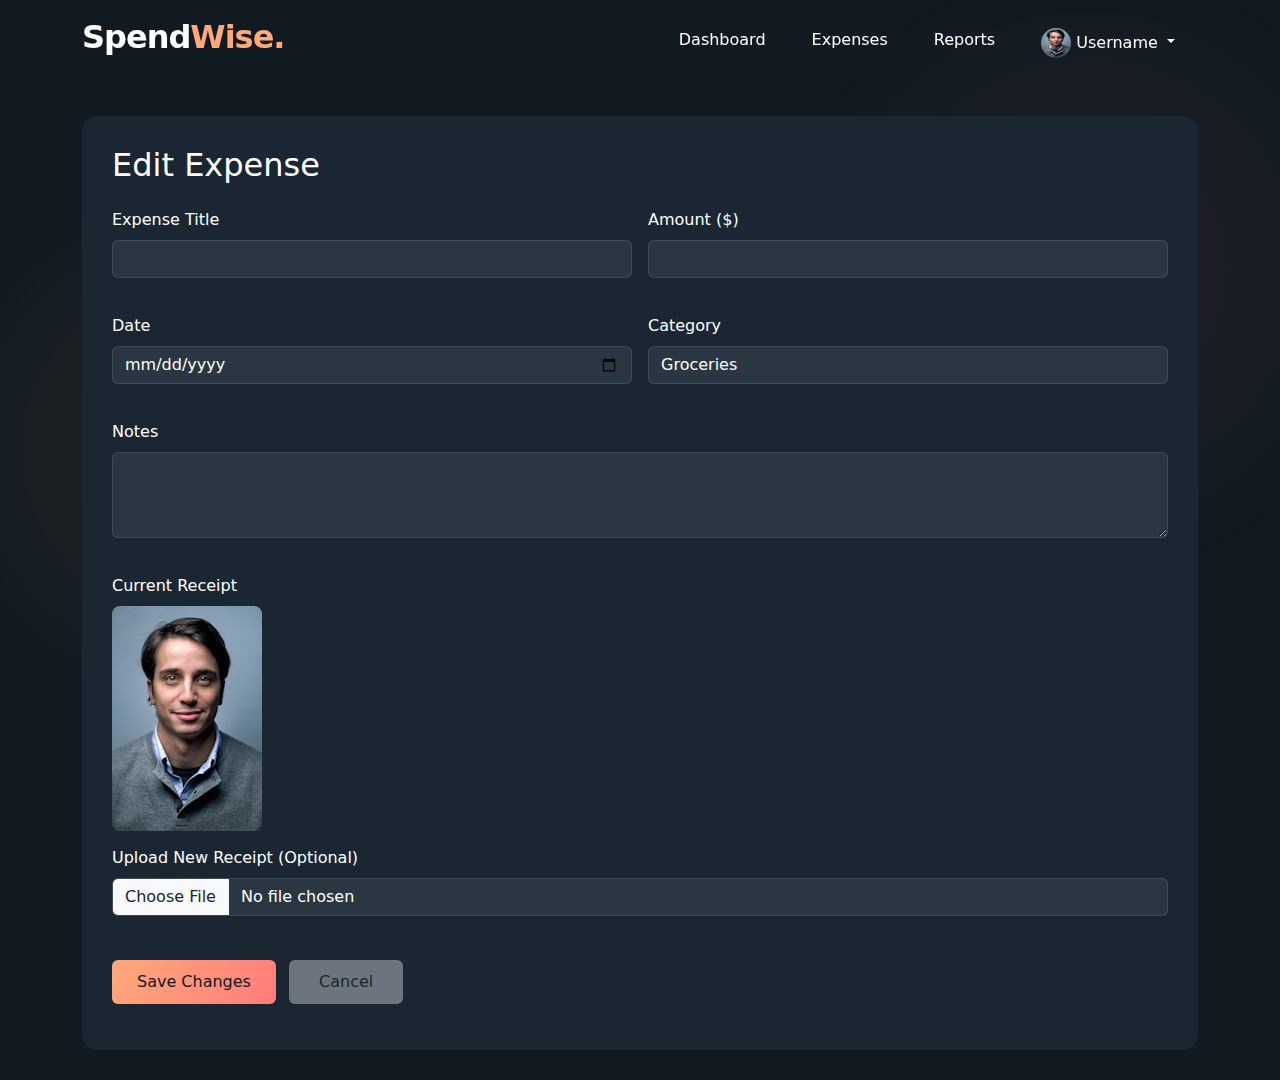
<file: edit-expense.html>
<html>
  <head>
    <meta charset="UTF-8" />
    <meta name="viewport" content="width=device-width, initial-scale=1.0" />
    <title>Edit Expense - SpendWise</title>
    <link
      href="https://cdn.jsdelivr.net/npm/bootstrap@5.3.0/dist/css/bootstrap.min.css"
      rel="stylesheet"
    />
    <link
      href="https://cdnjs.cloudflare.com/ajax/libs/font-awesome/6.4.0/css/all.min.css"
      rel="stylesheet"
    />
    <link rel="stylesheet" href="css/main.css" />
  </head>
  <body>
    <nav class="navbar navbar-expand-lg">
      <div class="container">
        <a href="/" class="logo text-center">Spend<span>Wise.</span></a>
        <button
          class="navbar-toggler"
          type="button"
          data-bs-toggle="collapse"
          data-bs-target="#navbarNav"
        >
          <span class="navbar-toggler-icon"></span>
        </button>
        <div class="collapse navbar-collapse" id="navbarNav">
          <ul class="navbar-nav ms-auto">
            <li class="nav-item">
              <a class="nav-link" href="dashboard.html">Dashboard</a>
            </li>
            <li class="nav-item">
              <a class="nav-link" href="expenses.html">Expenses</a>
            </li>
            <li class="nav-item">
              <a class="nav-link" href="reports.html">Reports</a>
            </li>
            <li class="nav-item dropdown">
              <a
                class="nav-link dropdown-toggle"
                href="#"
                id="userDropdown"
                role="button"
                data-bs-toggle="dropdown"
                aria-expanded="false"
              >
                <img
                  src="images/person.jpg"
                  alt="User Avatar"
                  style="width: 30px; height: 30px; border-radius: 50%"
                />
                <span id="user">Username</span>
              </a>
              <ul
                class="dropdown-menu dropdown-menu-end"
                aria-labelledby="userDropdown"
              >
                <li>
                  <a class="dropdown-item" href="profile.html">Profile</a>
                </li>
                <li>
                  <a class="dropdown-item" href="settings.html">Settings</a>
                </li>
                <li>
                  <a class="dropdown-item text-danger" href="logout.html"
                    >Logout</a
                  >
                </li>
              </ul>
            </li>
          </ul>
        </div>
      </div>
    </nav>
    <div class="container">
      <div class="edit-expense-container">
        <h2 class="mb-4">Edit Expense</h2>

        <form id="editExpenseForm" class="needs-validation" novalidate>
          <div class="row g-3">
            <div class="col-md-6">
              <label for="expenseTitle" class="form-label">Expense Title</label>
              <input
                type="text"
                class="form-control"
                id="expenseTitle"
                required
              />
              <div class="invalid-feedback">
                Please provide an expense title.
              </div>
            </div>

            <div class="col-md-6">
              <label for="expenseAmount" class="form-label">Amount ($)</label>
              <input
                type="number"
                class="form-control"
                id="expenseAmount"
                step="0.01"
                required
              />
              <div class="invalid-feedback">Please provide a valid amount.</div>
            </div>

            <div class="col-md-6">
              <label for="expenseDate" class="form-label">Date</label>
              <input
                type="date"
                class="form-control"
                id="expenseDate"
                required
              />
              <div class="invalid-feedback">Please select a date.</div>
            </div>

            <div class="col-md-6">
              <label for="expenseCategory" class="form-label">Category</label>
              <select class="form-select" id="expenseCategory" required>
                <option value="Groceries" selected>Groceries</option>
                <option value="Transport">Transport</option>
                <option value="Entertainment">Entertainment</option>
                <option value="Bills">Bills</option>
                <option value="Shopping">Shopping</option>
                <option value="Others">Others</option>
              </select>
              <div class="invalid-feedback">Please select a category.</div>
            </div>

            <div class="col-12">
              <label for="expenseNotes" class="form-label">Notes</label>
              <textarea
                class="form-control"
                id="expenseNotes"
                rows="3"
              ></textarea>
            </div>

            <div class="col-12">
              <label class="form-label">Current Receipt</label>
              <div>
                <img
                  src="images/person.jpg"
                  class="current-receipt"
                  alt="Current receipt"
                />
              </div>
              <label for="newReceipt" class="form-label"
                >Upload New Receipt (Optional)</label
              >
              <input
                type="file"
                class="form-control"
                id="newReceipt"
                accept="image/*"
              />
            </div>

            <div class="col-12 mt-4">
              <button type="submit" class="btn btn-primary me-2">
                Save Changes
              </button>
              <a href="dashboard.html" class="btn btn-cancel">Cancel</a>
            </div>
          </div>
        </form>
      </div>
    </div>

    <script src="https://cdn.jsdelivr.net/npm/bootstrap@5.3.0/dist/js/bootstrap.bundle.min.js"></script>
    <script>
      document.addEventListener("DOMContentLoaded", function () {
        const form = document.getElementById("editExpenseForm");
        form.addEventListener("submit", async function (event) {
          event.preventDefault();
          if (!form.checkValidity()) {
            event.stopPropagation();
            form.classList.add("was-validated");
            return;
          }
        });
      });
    </script>
  </body>
</html>
</file>
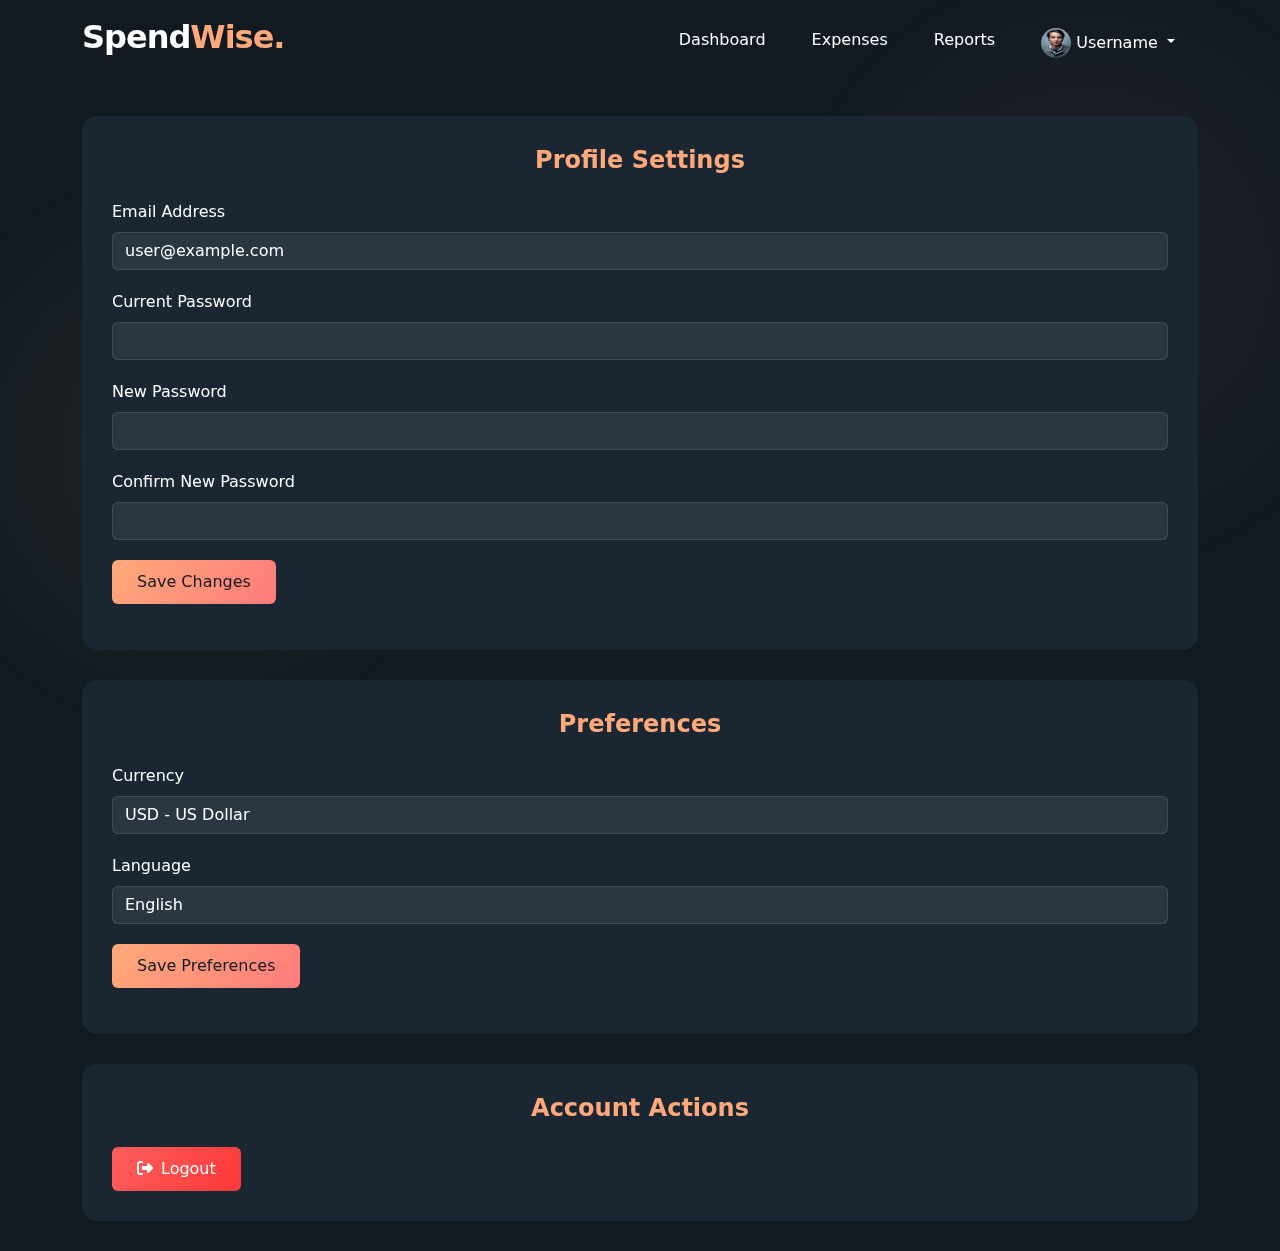
<file: settings.html>
<html>
  <head>
    <meta charset="UTF-8" />
    <meta name="viewport" content="width=device-width, initial-scale=1.0" />
    <title>Settings - SpendWise</title>
    <link
      href="https://cdn.jsdelivr.net/npm/bootstrap@5.3.0/dist/css/bootstrap.min.css"
      rel="stylesheet"
    />
    <link
      href="https://cdnjs.cloudflare.com/ajax/libs/font-awesome/6.4.0/css/all.min.css"
      rel="stylesheet"
    />
    <link rel="stylesheet" href="css/main.css" />
  </head>
  <body>
    <nav class="navbar navbar-expand-lg">
      <div class="container">
        <a href="/" class="logo text-center">Spend<span>Wise.</span></a>
        <button
          class="navbar-toggler"
          type="button"
          data-bs-toggle="collapse"
          data-bs-target="#navbarNav"
        >
          <span class="navbar-toggler-icon"></span>
        </button>
        <div class="collapse navbar-collapse" id="navbarNav">
          <ul class="navbar-nav ms-auto">
            <li class="nav-item">
              <a class="nav-link" href="dashboard.html">Dashboard</a>
            </li>
            <li class="nav-item">
              <a class="nav-link" href="expenses.html">Expenses</a>
            </li>
            <li class="nav-item">
              <a class="nav-link" href="reports.html">Reports</a>
            </li>
            <li class="nav-item dropdown">
              <a
                class="nav-link dropdown-toggle"
                href="#"
                id="userDropdown"
                role="button"
                data-bs-toggle="dropdown"
                aria-expanded="false"
              >
                <img
                  src="images/person.jpg"
                  alt="User Avatar"
                  style="width: 30px; height: 30px; border-radius: 50%"
                />
                <span id="user">Username</span>
              </a>
              <ul
                class="dropdown-menu dropdown-menu-end"
                aria-labelledby="userDropdown"
              >
                <li>
                  <a class="dropdown-item" href="profile.html">Profile</a>
                </li>
                <li>
                  <a class="dropdown-item" href="settings.html">Settings</a>
                </li>
                <li>
                  <a class="dropdown-item text-danger" href="logout.html"
                    >Logout</a
                  >
                </li>
              </ul>
            </li>
          </ul>
        </div>
      </div>
    </nav>

    <div class="container">
      <div class="settings-card">
        <h3 class="section-title">Profile Settings</h3>
        <form id="profileForm" class="needs-validation" novalidate>
          <div class="mb-3">
            <label for="email" class="form-label">Email Address</label>
            <input
              type="email"
              class="form-control"
              id="email"
              value="user@example.com"
              required
            />
            <div class="invalid-feedback">
              Please enter a valid email address.
            </div>
          </div>

          <div class="mb-3">
            <label for="currentPassword" class="form-label"
              >Current Password</label
            >
            <input
              type="password"
              class="form-control"
              id="currentPassword"
              required
            />
            <div class="invalid-feedback">
              Please enter your current password.
            </div>
          </div>

          <div class="mb-3">
            <label for="newPassword" class="form-label">New Password</label>
            <input
              type="password"
              class="form-control"
              id="newPassword"
              minlength="8"
            />
            <div class="invalid-feedback">
              Password must be at least 8 characters long.
            </div>
          </div>

          <div class="mb-3">
            <label for="confirmPassword" class="form-label"
              >Confirm New Password</label
            >
            <input type="password" class="form-control" id="confirmPassword" />
            <div class="invalid-feedback">Passwords do not match.</div>
          </div>

          <button type="submit" class="btn btn-primary">Save Changes</button>
          <div id="profileSuccess" class="success-message">
            Profile settings updated successfully!
          </div>
        </form>
      </div>

      <div class="settings-card">
        <h3 class="section-title">Preferences</h3>
        <form id="preferencesForm" class="needs-validation" novalidate>
          <div class="mb-3">
            <label for="currency" class="form-label">Currency</label>
            <select class="form-select" id="currency" required>
              <option value="USD">USD - US Dollar</option>
              <option value="EUR">EUR - Euro</option>
              <option value="GBP">GBP - British Pound</option>
              <option value="JPY">JPY - Japanese Yen</option>
              <option value="CAD">CAD - Canadian Dollar</option>
              <option value="AUD">AUD - Australian Dollar</option>
            </select>
          </div>

          <div class="mb-3">
            <label for="language" class="form-label">Language</label>
            <select class="form-select" id="language" required>
              <option value="en">English</option>
              <option value="es">Español</option>
              <option value="fr">Français</option>
              <option value="de">Deutsch</option>
              <option value="it">Italiano</option>
              <option value="pt">Português</option>
            </select>
          </div>

          <button type="submit" class="btn btn-primary">
            Save Preferences
          </button>
          <div id="preferencesSuccess" class="success-message">
            Preferences updated successfully!
          </div>
        </form>
      </div>

      <div class="settings-card">
        <h3 class="section-title">Account Actions</h3>
        <button id="logoutBtn" class="btn btn-danger">
          <i class="fas fa-sign-out-alt me-2"></i>Logout
        </button>
      </div>
    </div>

    <script src="https://cdn.jsdelivr.net/npm/bootstrap@5.3.0/dist/js/bootstrap.bundle.min.js"></script>
    <script>
      const forms = document.querySelectorAll(".needs-validation");
      forms.forEach((form) => {
        form.addEventListener("submit", (event) => {
          event.preventDefault();

          if (!form.checkValidity()) {
            event.stopPropagation();
          } else {
            const formId = form.id;
            const successMessage = document.getElementById(
              formId === "profileForm" ? "profileSuccess" : "preferencesSuccess"
            );
            setTimeout(() => {
              successMessage.style.display = "block";
              setTimeout(() => {
                successMessage.style.display = "none";
              }, 3000);
            }, 500);
          }
          form.classList.add("was-validated");
        });
      });
      const newPassword = document.getElementById("newPassword");
      const confirmPassword = document.getElementById("confirmPassword");
      confirmPassword.addEventListener("input", () => {
        if (confirmPassword.value !== newPassword.value) {
          confirmPassword.setCustomValidity("Passwords do not match");
        } else {
          confirmPassword.setCustomValidity("");
        }
      });
      newPassword.addEventListener("input", () => {
        if (confirmPassword.value !== "") {
          if (confirmPassword.value !== newPassword.value) {
            confirmPassword.setCustomValidity("Passwords do not match");
          } else {
            confirmPassword.setCustomValidity("");
          }
        }
      });
      document.getElementById("logoutBtn").addEventListener("click", () => {});
    </script>
  </body>
</html>
</file>
<file: css/main.css>
.logo,
body {
  color: var(--text);
  position: relative;
}
.logo {
  margin-bottom: 12px;
  text-decoration: none;
}
.hero-title,
.logo::after {
  background: var(--gradient);
}
.hero-title,
.step-number {
  -webkit-text-fill-color: transparent;
}
.btn-google,
.logo,
.or-divider,
body {
  position: relative;
}
.footer-bottom,
.hero-content,
.or-divider,
.pricing-card,
.section-title,
.stat-card,
.testimonial-card {
  text-align: center;
}
:root {
  --primary: #ffa97a;
  --text: #ffffff;
  --gradient: linear-gradient(120deg, #ffa97a, #ff7c7c);
  --back-color: #111a21;
  --card-bg: #1a2732;
  --hover-color: #2a3742;
}
body {
  background: var(--back-color);
  overflow-x: hidden;
}
body::before {
  content: "";
  position: fixed;
  top: 0;
  left: 0;
  width: 100%;
  height: 100%;
  background: radial-gradient(
      circle at 15% 50%,
      rgba(255, 169, 122, 0.08) 0,
      transparent 25%
    ),
    radial-gradient(
      circle at 85% 30%,
      rgba(255, 124, 124, 0.08) 0,
      transparent 25%
    );
  animation: 15s ease-in-out infinite alternate gradientMove;
  z-index: -1;
}
@keyframes gradientMove {
  0%,
  100% {
    transform: translateY(0) scale(1);
  }
  50% {
    transform: translateY(-20px) scale(1.1);
  }
}
.logo {
  font-size: 2rem;
  font-weight: 900;
  letter-spacing: -1px;
  display: inline-block;
}
.logo::after {
  content: "";
  position: absolute;
  bottom: -8px;
  left: 0;
  width: 0;
  height: 3px;
  animation: 3s ease-in-out infinite lineMove;
}
@keyframes lineMove {
  0% {
    width: 0;
    left: 0;
  }
  50% {
    width: 100%;
    left: 0;
  }
  100% {
    width: 0;
    left: 100%;
  }
}
.footer-list a:hover,
.logo span,
.stat-value {
  color: var(--primary);
}
.login-container,
.signup-container {
  min-height: 100vh;
  display: flex;
  align-items: center;
  justify-content: center;
  padding: 20px;
}
.btn-google,
.hero-section {
  display: flex;
  align-items: center;
}
.login-card,
.signup-card {
  background: rgba(26, 39, 50, 0.8);
  backdrop-filter: blur(10px);
  border: 1px solid rgba(255, 255, 255, 0.1);
  box-shadow: 0 8px 32px rgba(0, 0, 0, 0.1);
  border-radius: 24px;
  padding: 40px;
  width: 100%;
  max-width: 450px;
}
.login-input,
.signup-input {
  background: var(--hover-color) !important;
  border: none !important;
  border-radius: 12px !important;
  padding: 12px 20px !important;
  color: var(--text) !important;
}
.login-input:focus,
.signup-input:focus {
  box-shadow: 0 0 0 2px var(--primary) !important;
}
.form-label {
  color: var(--text);
  margin-bottom: 8px;
  font-weight: 500;
}
.login-link,
.signup-link {
  color: var(--primary);
  text-decoration: none;
  font-weight: 600;
  transition: 0.3s;
}
.dataTables_wrapper,
.form-floating label,
.login-link:hover,
.signup-link:hover,
.table {
  color: var(--text);
}
.alert {
  background: rgba(220, 53, 69, 0.1);
  border: 1px solid rgba(220, 53, 69, 0.3);
  color: #f44;
  border-radius: 12px;
}
.form-control.is-invalid {
  border-color: #f44 !important;
  box-shadow: none !important;
}
.form-control.is-invalid:focus {
  box-shadow: 0 0 0 2px rgba(255, 68, 68, 0.25) !important;
}
.btn-custom {
  background: var(--primary);
  color: var(--back-color);
  border-radius: 12px;
  padding: 12px 30px;
  font-weight: 600;
  transition: 0.3s;
  border: none;
}
.btn-custom:hover {
  background: var(--hover-color);
  color: var(--primary);
  transform: translateY(-2px);
}
.btn-google {
  background: var(--card-bg);
  color: var(--text);
  border: 1px solid var(--hover-color);
  border-radius: 12px;
  padding: 12px 20px;
  width: 100%;
  justify-content: center;
  gap: 12px;
  font-weight: 500;
  transition: 0.3s;
  margin-bottom: 20px;
  overflow: hidden;
}
.nav-link,
.navbar-brand {
  color: var(--text) !important;
}
.btn-google::before {
  content: "";
  position: absolute;
  top: 0;
  left: -100%;
  width: 100%;
  height: 100%;
  background: linear-gradient(
    90deg,
    transparent,
    rgba(255, 255, 255, 0.05),
    transparent
  );
  transition: 0.5s;
}
.btn-google:hover::before {
  left: 100%;
}
.btn-google:hover {
  background: var(--hover-color);
  transform: translateY(-2px);
  border-color: var(--primary);
}
.btn-google img {
  width: 24px;
  height: 24px;
  filter: brightness(0) invert(1);
  transition: 0.3s;
}
.btn-google:hover img,
.edit-picture-btn:hover,
.receipt-thumbnail:hover {
  transform: scale(1.1);
}
.or-divider {
  margin: 20px 0;
}
.or-divider::after,
.or-divider::before {
  content: "";
  position: absolute;
  top: 50%;
  width: 45%;
  height: 1px;
  background: var(--hover-color);
}
.or-divider::before {
  left: 0;
}
.or-divider::after {
  right: 0;
}
.or-divider span {
  background: var(--card-bg);
  padding: 0 15px;
  color: var(--text);
  opacity: 0.7;
}
.navbar {
  background: 0 0;
  padding: 10px 0;
  transition: background 0.3s;
  padding: 13px 0;
}
.navbar.scrolled {
  background: var(--card-bg);
  box-shadow: 0 2px 10px rgba(0, 0, 0, 0.3);
}
.navbar-brand {
  font-size: 24px;
  font-weight: 600;
}
.nav-link {
  margin: 0 15px;
  transition: color 0.3s;
}
.nav-link:hover {
  color: var(--primary) !important;
}
.hero-section {
  min-height: 100vh;
  background: linear-gradient(rgba(17, 26, 33, 0.9), rgba(17, 26, 33, 0.9)),
    url("../images/landing.avif") center/cover;
  padding: 100px 0;
}
.hero-title {
  font-size: 3.5rem;
  font-weight: 700;
  margin-bottom: 20px;
  -webkit-background-clip: text;
}
.hero-subtitle {
  font-size: 1.5rem;
  margin-bottom: 40px;
  color: rgba(255, 255, 255, 0.9);
}
.btn-hero {
  padding: 12px 30px;
  font-size: 1.1rem;
  margin: 0 10px;
  border-radius: 30px;
  transition: transform 0.3s;
}

.btn-outline {
  border: 2px solid var(--primary);
  color: var(--text);
}
.footer-social-icon:hover {
  transform: translateY(-3px);
}
.features-section,
.how-it-works-section,
.pricing-section,
.testimonials-section {
  padding: 100px 0;
}
.features-section,
.how-it-works-section {
  background: var(--card-bg);
}
.pricing-section,
.testimonials-section {
  background: var(--back-color);
}
.section-title {
  color: var(--primary);
  font-weight: 600;
}
.feature-card,
.pricing-card,
.step-card,
.testimonial-card {
  background: var(--hover-color);
  border-radius: 15px;
  padding: 30px;
  margin-bottom: 30px;
  transition: transform 0.3s;
}
.feature-card:hover,
.pricing-card:hover,
.step-card:hover,
.testimonial-card:hover {
  transform: translateY(-10px);
}
.feature-icon,
.step-number {
  font-size: 2.5rem;
  color: var(--primary);
}
.feature-title,
.pricing-tier,
.step-title {
  font-size: 1.5rem;
  margin: 15px 0;
  color: var(--text);
}
.price {
  font-size: 3rem;
  color: var(--primary);
  margin: 20px 0;
}
.price small {
  font-size: 1rem;
  color: rgba(255, 255, 255, 0.6);
}
.testimonial-avatar {
  width: 80px;
  height: 80px;
  border-radius: 50%;
  margin: 0 auto 20px;
  object-fit: cover;
}
.testimonial-name {
  color: var(--primary);
  margin-bottom: 10px;
}
.testimonial-role {
  color: rgba(255, 255, 255, 0.6);
  font-size: 0.9rem;
  margin-bottom: 20px;
}
.step-number {
  background: var(--gradient);
  -webkit-background-clip: text;
  font-weight: 700;
  border-bottom: 1px solid rgba(255, 255, 255, 0.1);
  margin-bottom: 5px;
}
.expense-form,
.footer-new {
  background: var(--card-bg);
}
.footer-new {
  color: var(--text);
  padding: 80px 0 30px;
}
.footer-section {
  margin-bottom: 40px;
}
.footer-heading,
.footer-logo {
  color: var(--primary);
  margin-bottom: 20px;
}
.footer-heading {
  font-size: 1.2rem;
  font-weight: 600;
}
.footer-list {
  list-style: none;
  padding: 0;
}
.footer-list li {
  margin-bottom: 12px;
}
.footer-list a {
  color: var(--text);
  text-decoration: none;
  transition: color 0.3s;
}

.footer-divider {
  border-color: rgba(255, 255, 255, 0.1);
  margin: 30px 0;
}
.footer-bottom {
  color: rgba(255, 255, 255, 0.6);
}
.expense-form {
  border-radius: 15px;
  padding: 30px;
  max-width: 800px;
  margin: 0 auto;
}
.form-floating input,
.form-floating select,
.form-floating textarea {
  background: var(--hover-color);
  border: 1px solid rgba(255, 255, 255, 0.1);
  color: var(--text);
}
.form-control:focus,
.form-floating input:focus,
.form-floating select:focus,
.form-floating textarea:focus,
.form-select:focus {
  background: var(--hover-color);
  border-color: var(--primary);
  color: var(--text);
  box-shadow: 0 0 0 0.25rem rgba(255, 169, 122, 0.25);
}
.receipt-preview {
  max-width: 200px;
  max-height: 200px;
  object-fit: contain;
  border-radius: 10px;
  margin-top: 10px;
}
.receipt-upload-btn {
  background: var(--hover-color);
  color: var(--text);
  border: 2px dashed rgba(255, 255, 255, 0.2);
  border-radius: 10px;
  padding: 20px;
  text-align: center;
  cursor: pointer;
  transition: 0.3s;
}
.receipt-upload-btn:hover {
  border-color: var(--primary);
  background: rgba(255, 169, 122, 0.1);
}
.submit-expense-btn {
  background: var(--gradient);
  color: var(--back-color);
  border: none;
  padding: 12px 30px;
  border-radius: 10px;
  font-weight: 600;
  transition: 0.3s;
  width: 100%;
}
.btn-add-expense:hover,
.btn-delete:hover,
.btn-edit:hover,
.submit-expense-btn:hover {
  transform: translateY(-2px);
  box-shadow: 0 5px 15px rgba(255, 169, 122, 0.3);
}
.invalid-feedback {
  font-size: 0.875em;
  margin-top: 0.25rem;
}
.form-control.is-invalid,
.was-validated .form-control:invalid {
  border-color: #ff7c7c;
  background-image: url("data:image/svg+xml,%3csvg xmlns='http://www.w3.org/2000/svg' viewBox='0 0 12 12' width='12' height='12' fill='none' stroke='%23ff7c7c'%3e%3ccircle cx='6' cy='6' r='4.5'/%3e%3cpath stroke-linejoin='round' d='M5.8 3.6h.4L6 6.5z'/%3e%3ccircle cx='6' cy='8.2' r='.6' fill='%23ff7c7c' stroke='none'/%3e%3c/svg%3e");
}
.form-control.is-valid,
.was-validated .form-control:valid {
  border-color: #75b798;
  background-image: url("data:image/svg+xml,%3csvg xmlns='http://www.w3.org/2000/svg' viewBox='0 0 8 8'%3e%3cpath fill='%2375b798' d='M2.3 6.73L.6 4.53c-.4-1.04.46-1.4 1.1-.8l1.1 1.4 3.4-3.8c.6-.63 1.6-.27 1.2.7l-4 4.6c-.43.5-.8.4-1.1.1z'/%3e%3c/svg%3e");
}
.filter-select:focus,
.search-input:focus {
  outline: 0;
  border-color: var(--primary);
}
.dashboard-card {
  background: var(--card-bg);
  border-radius: 15px;
  border: 1px solid rgba(255, 255, 255, 0.1);
  padding: 20px;
  height: 100%;
}
.expense-amount {
  font-size: 2rem;
  font-weight: 700;
  color: var(--primary);
}
.transaction-item {
  background: var(--hover-color);
  border-radius: 10px;
  padding: 15px;
  margin-bottom: 10px;
  transition: 0.3s;
}
.btn-add-expense,
.category-badge {
  background: var(--gradient);
  color: var(--back-color);
}

.btn-cancel:hover,
.btn-secondary:hover {
  transform: translateY(-2px);
  -webkit-transform: translateY(-2px);
  -moz-transform: translateY(-2px);
  -ms-transform: translateY(-2px);
  -o-transform: translateY(-2px);
}
.category-badge {
  padding: 5px 10px;
  border-radius: 20px;
  font-size: 0.8rem;
}
.btn-add-expense {
  border: none;
  padding: 10px 20px;
  border-radius: 10px;
  font-weight: 600;
  transition: 0.3s;
}
.filter-select,
.search-input {
  border: 1px solid rgba(255, 255, 255, 0.1);
  padding: 8px 15px;
}
.chart-container {
  width: 100%;
  display: flex;
  justify-content: center;
}
.chart-label {
  font-size: 0.9rem;
  color: rgba(255, 255, 255, 0.7);
}
.btn-delete,
.btn-edit,
.filter-select,
.search-input {
  background: var(--hover-color);
  color: var(--text);
}
.search-filter-container {
  margin-bottom: 20px;
}
.search-input {
  border-radius: 10px;
}
.search-input:focus {
  box-shadow: 0 0 0 2px rgba(255, 169, 122, 0.2);
}
.filter-select {
  border-radius: 10px;
  margin-right: 10px;
}
.action-buttons {
  margin-top: 10px;
  display: flex;
  gap: 8px;
}
.btn-delete,
.btn-edit {
  border: 1px solid rgba(255, 255, 255, 0.1);
  padding: 4px 8px;
  border-radius: 5px;
  font-size: 0.8rem;
}
.btn-edit:hover {
  background: var(--primary);
  color: var(--back-color);
}
.btn-delete:hover {
  background: #f44;
  color: var(--text);
}
canvas {
  position: relative !important;
}
.edit-expense-container,
.expenses-container,
.profile-card,
.settings-card {
  background: var(--card-bg);
  border-radius: 15px;
  padding: 30px;
  margin-bottom: 30px;
}

.btn-cancel {
  background: #6c757d;
  border: none;
  padding: 10px 30px;
  transition: 0.3s;
}
.filter-section,
.table thead th {
  background: var(--hover-color);
}
.modal-footer,
.modal-header,
.table tbody td,
.table thead th {
  border-color: rgba(255, 255, 255, 0.1);
}
.btn-cancel:hover {
  background: #5a6268;
}
.current-receipt {
  max-width: 200px;
  border-radius: 8px;
  margin-bottom: 15px;
}
.invalid-feedback {
  color: #ff7c7c;
}
.was-validated .form-control:invalid,
.was-validated .form-select:invalid {
  border-color: #ff7c7c;
}
.was-validated .form-control:valid,
.was-validated .form-select:valid {
  border-color: var(--primary);
}
.filter-section {
  border-radius: 10px;
  padding: 20px;
  margin-bottom: 30px;
}
.btn-delete,
.btn-edit {
  color: var(--back-color);
  border: none;
  transition: 0.3s;
}
.btn-edit {
  background: var(--primary);
}
.btn-delete {
  background: #ff7c7c;
}
.form-control,
.form-control:focus,
.form-select {
  color: var(--text);
  background: var(--hover-color);
}
.btn-secondary,
.edit-picture-btn,
.receipt-thumbnail,
.stat-card {
  transition: transform 0.3s;
}
.receipt-thumbnail {
  max-width: 50px;
  cursor: pointer;
}
.modal-content {
  background: var(--card-bg);
  color: var(--text);
}
.modal-image {
  max-width: 100%;
  height: auto;
}
.dataTables_filter input,
.dataTables_length select {
  background: var(--hover-color) !important;
  color: var(--text) !important;
  border: 1px solid rgba(255, 255, 255, 0.1) !important;
}
.page-item.active .page-link {
  background: var(--primary);
  border-color: var(--primary);
}
.profile-picture {
  width: 150px;
  height: 150px;
  border-radius: 50%;
  margin-bottom: 20px;
  border: 3px solid var(--primary);
  object-fit: cover;
}
.profile-picture-container {
  position: relative;
  width: 150px;
  margin: 0 auto 30px;
}
.edit-picture-btn {
  position: absolute;
  bottom: 0;
  right: 0;
  background: var(--primary);
  border-radius: 50%;
  width: 40px;
  height: 40px;
  display: flex;
  align-items: center;
  justify-content: center;
  cursor: pointer;
}
.form-control:focus {
  border-color: var(--primary);
}
.btn-secondary {
  background: var(--hover-color);
  border: none;
  padding: 10px 25px;
}
#imageInput {
  display: none;
}
.report-card {
  background: var(--card-bg);
  border-radius: 15px;
  padding: 25px;
  margin-bottom: 30px;
}
.stat-card {
  background: var(--hover-color);
  border-radius: 10px;
  padding: 20px;
}
.stat-card:hover {
  transform: translateY(-5px);
}
.stat-value {
  font-size: 24px;
  font-weight: 700;
  color: var(--primary);
}
.stat-label {
  color: #8c98a4;
  font-size: 14px;
}
.chart-container {
  position: relative;
  margin: auto;
  height: 300px;
}
.form-control,
.form-select {
  background: var(--hover-color);
  border: 1px solid rgba(255, 255, 255, 0.1);
  color: var(--text);
  margin-bottom: 20px;
}

.btn-danger,
.btn-primary {
  border: none;
  padding: 10px 25px;
  transition: transform 0.3s;
}
.btn-danger {
  background: linear-gradient(120deg, #ff5e5e, #ff3838);
}
.btn-danger:hover {
  background: linear-gradient(120deg, #ff3838, #ff2020);
}
.section-title {
  color: var(--primary);
  margin-bottom: 25px;
  font-size: 1.5rem;
}
.success-message {
  display: none;
  color: #28a745;
  margin-top: 10px;
}
.btn-primary {
  background: var(--gradient);
  color: var(--back-color);
  transition: all 0.3s;
  -webkit-transition: all 0.3s;
  -moz-transition: all 0.3s;
  -ms-transition: all 0.3s;
  -o-transition: all 0.3s;
}
.btn-primary:hover {
  box-shadow: 0 5px 15px rgba(255, 169, 122, 0.3);
}
.footer-link {
  color: var(--primary);
}
.footer-links {
  display: flex;
  gap: 20px;
  justify-content: center;
}
.navbar-toggler {
  background-color: var(--primary);
}
.navbar {
  margin-bottom: 30px;
}
.text-muted {
  color: #8c98a4 !important;
}
.btn-add-expense {
  padding: 5px 15px;
  text-decoration: none;
}
.search-input::placeholder {
  color: rgba(255, 255, 255, 0.6);
}
@media (max-width: 1400px) {
  .column-mobile {
    flex-direction: column;
    text-align: center;
    gap: 10px;
  }
}
input::placeholder {
  color: rgba(255, 255, 255, 0.6) !important;
}
#expensesTable th {
  color: var(--primary);
}
#expensesTable_filter,
#expensesTable_length {
  padding: 10px;
}
@media (max-width: 767px) {
  #expensesTable_filter {
    display: flex;
    flex-direction: column;
    align-items: center;
    gap: 11px;
  }
}
.header-container {
  display: flex;
  justify-content: space-between;
  align-items: center;
  margin-bottom: 20px;
}
#expensesTable td {
  background-color: #111a21;
  color: white;
}
</file>
